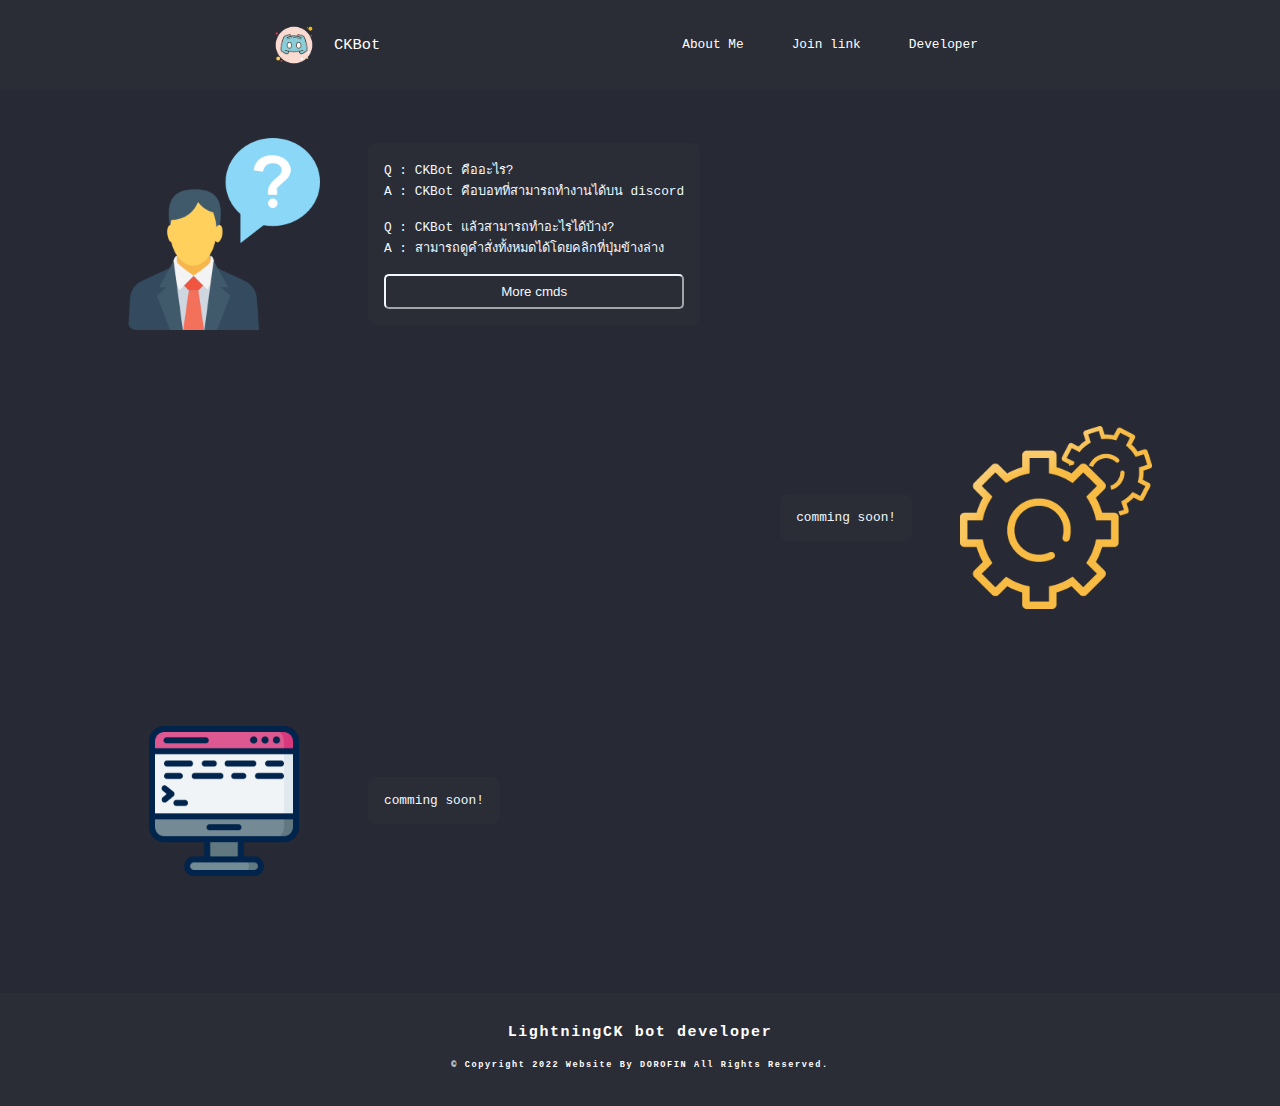
<file: index.html>
<!DOCTYPE html>
<html lang="en">
<head>
    <meta charset="UTF-8">
    <meta http-equiv="X-UA-Compatible" content="IE=edge">
    <meta name="viewport" content="width=device-width, initial-scale=1.0">
    <link rel="shortcut icon" href="img/favicon.png" type="image/x-icon">
    <link rel="stylesheet" href="style.css">
    <title>CKBot</title>
</head>
<body>
    <div class="nav">
        <ul>
            <li class="logo" style="font-size: 1.2vw;">
                <img src="img/favicon.png" alt="" class="logo_img">
                CKBot
            </li>
        </ul>
        <ul class="logo">
            <a href="#aboutme">
                <li class="nav-item">
                    About Me
                </li>
            </a>
            <a href="https://bit.ly/ckbot-invite" target="_blank">
                <li class="nav-item">
                    Join link
                </li>
            </a>
            <a href="#footer">
                <li class="nav-item">
                    Developer
                </li>
            </a>
        </ul>
    </div>
    <div class="box" id="aboutme">
        <img src="img/what.png" class="box-img">
        <div class="content">
            Q : CKBot คืออะไร?<br>
            A : CKBot คือบอทที่สามารถทำงานได้บน discord<br><br>
            Q : CKBot แล้วสามารถทำอะไรได้บ้าง?<br>
            A : สามารถดูคำสั่งทั้งหมดได้โดยคลิกที่ปุ่มข้างล่าง<br>
            <div class="div-botton">
                <a href="#command">
                    <button class="cmd-botton">More cmds</button>
                </a>
            </div>
        </div>
    </div>
    <div class="box2">
        <div class="content2">
            comming soon!
        </div>
        <img src="img/func.png" class="box-img">
    </div>
    <div class="box">
        <img src="img/cmd.png" class="box-img" id="command">
        <div class="content">
            comming soon!
        </div>
    </div>
    <div class="footer" id="footer">
        <h3>LightningCK bot developer</h3>
        <h6>© Copyright 2022 Website By DOROFIN All Rights Reserved.</h6>
    </div>
</body>
</html>
</file>
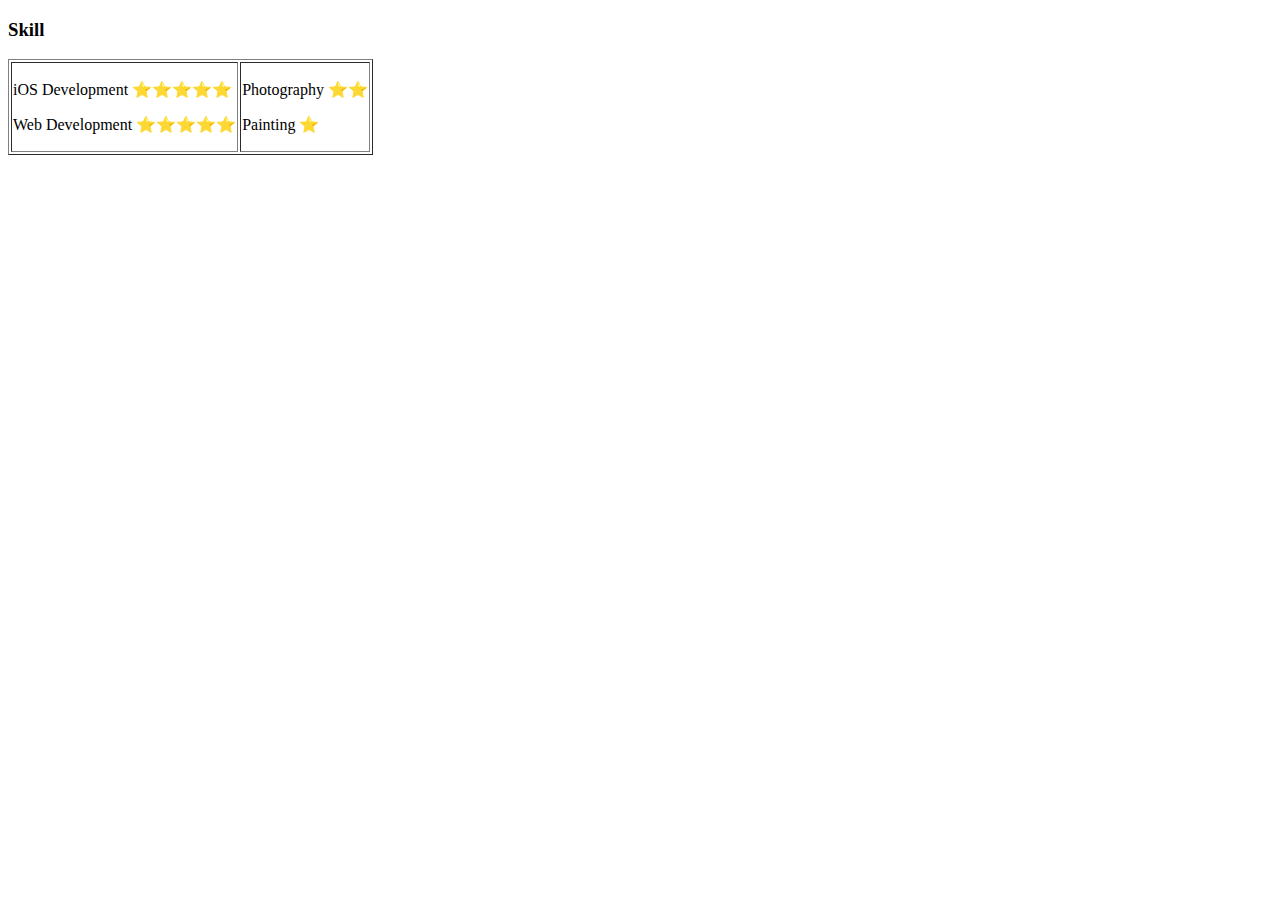
<file: Misc.html>
<!DOCTYPE html>
<html lang="en">
    <head>
        <meta charset="UTF-8">
        <meta http-equiv="X-UA-Compatible" content="IE=edge">
        <meta name="viewport" content="width=device-width, initial-scale=1.0">
        <title>LunaLin</title>
    </head>
    <body>
        <h3>Skill</h3>
        <table border="1">
            <tr>
                <td>
                    <p>iOS Development ⭐⭐⭐⭐⭐</p>
                   
                    <p>Web Development ⭐⭐⭐⭐⭐</p>
                </td>
                <td>
                    <p>Photography ⭐⭐</p>
                    <p>Painting ⭐</p>
                </td>
            </tr>
        </table>
    </body>
</html>
</file>
<file: style.css>
html{
    scroll-behavior:smooth;
}
body{
    margin: 0;
    background-color: rgb(39,41,52);
    font-family:Courier;
    font-size: 1vw;
}
::-webkit-scrollbar {
    width: 5px;
    background: rgb(197, 196, 196)
} 
::-webkit-scrollbar-thumb {
    background: #888; 
    border-radius: 10px;
}
::-webkit-scrollbar-thumb:hover {
    background: rgb(156, 156, 156);
}
li{
    font-weight:lighter;
    margin-right: 2rem;
    display: inline-block;
    list-style-type: none;
}
ul{
    padding: 0%;
}
a{
    color:#ffff;
    cursor: default;
}
.logo_img{
    width: 3rem;
}
.logo{
    gap: 1rem;
    display: flex;
    align-items: center;
}
.nav{
    display: flex;
    justify-content:space-evenly;
    color: white;
    padding-top: 0.5rem;
    padding-bottom: 0.5rem;
    background-color: rgb(43, 45, 54);
    margin-bottom: 3rem;
}
.nav-item:hover{
    color: rgb(155, 197, 209);
    transition: 0.3s;
}
.box{
    display: flex;
    align-items: center;
    margin-left: 10vw;
    margin-right: 5vw;
    margin-bottom: 6rem;
    gap: 3rem;
}
.box2{
    display: flex;
    align-items: center;
    justify-content: end;
    margin-right: 10vw;
    margin-left: 5vw;
    margin-bottom: 6rem;
    gap: 3rem;
}
.box-img{
    width: 15vw;
    border-radius: 0.5rem;
}
.content{
    padding: 1rem;
    color: aliceblue;
    background-color:  rgb(43, 45, 54);
    border-radius: 0.5rem;
}
.content:hover{
    color: rgb(255, 255, 255);
    background-color:  rgb(66, 67, 75);
    margin-left: 1rem;
    transition: 0.3s;
}
.content2{
    padding: 1rem;
    color: aliceblue;
    background-color:  rgb(43, 45, 54);
    border-radius: 0.5rem;
}
.content2:hover{
    color: rgb(255, 255, 255);
    background-color:  rgb(66, 67, 75);
    margin-right: 1rem;
    transition: 0.2s;
}
.div-botton{
    text-align: center;
}
.cmd-botton{
    color: aliceblue;
    margin-top: 1rem;
    width: 100%;
    padding: 0.5rem;
    background-color: rgba(255, 255, 255, 0);
    border-color: aliceblue;
    border-radius: 5px;
}
.cmd-botton:hover{
    color: rgb(155, 197, 209);
    transition: 0.3s;
    background-color: rgba(155, 197, 209, 0.123);
}
.footer{
    color: white;
    text-align: center;
    position:static;
    bottom: 0%;
    background-color: rgb(43, 45, 54);
    padding-top: 1rem;
    padding-bottom: 1rem;
    letter-spacing: 0.1rem;
}
</file>
